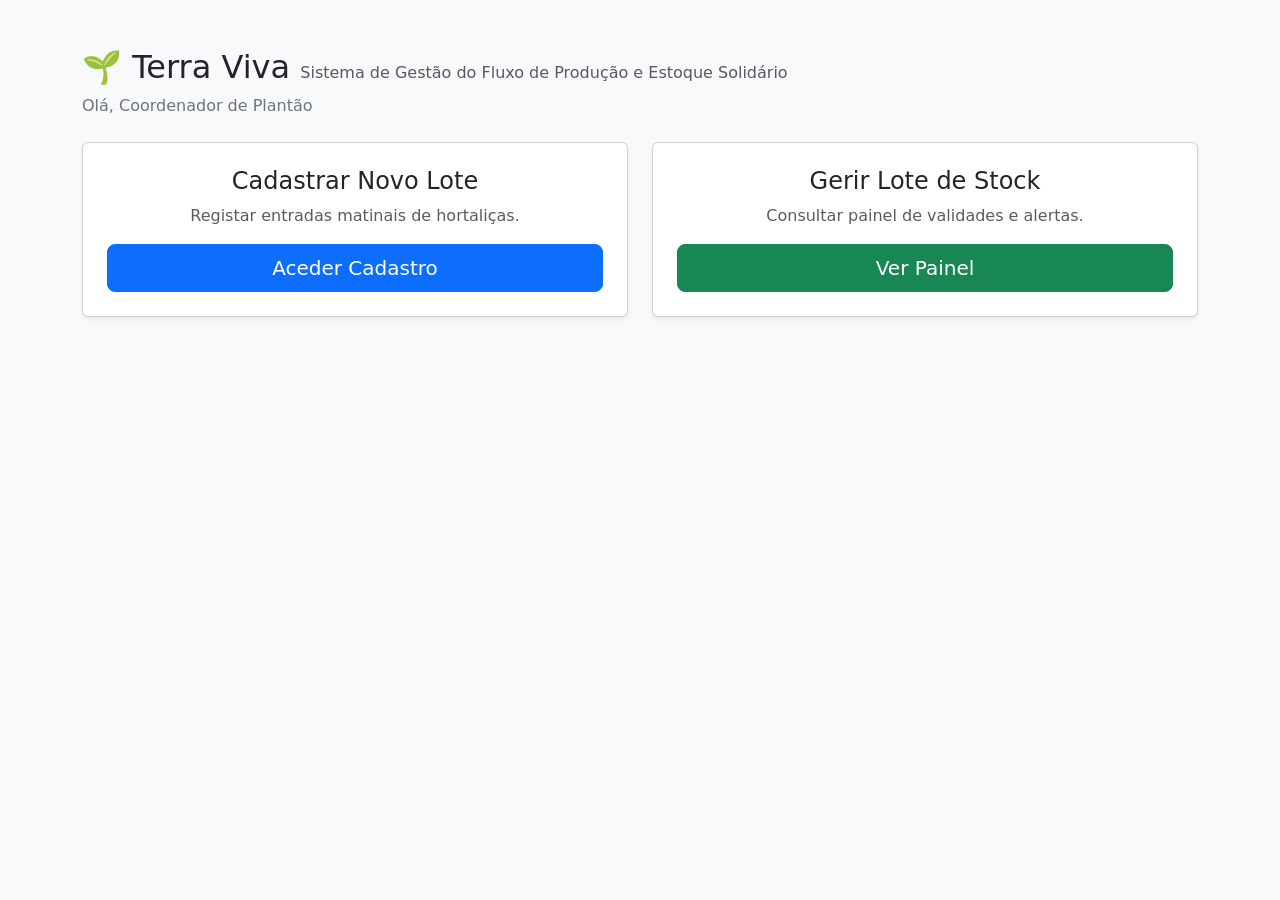
<file: templates/index.html>
<!DOCTYPE html>
<html lang="pt">
<head>
    <meta charset="UTF-8">
    <title>Terra Viva - Gestão Solidária</title>
    <link href="https://cdn.jsdelivr.net/npm/bootstrap@5.3.0/dist/css/bootstrap.min.css" rel="stylesheet">
</head>
<body class="bg-light">
    <div class="container mt-5">
        <header class="mb-4">
            <h2>🌱 Terra Viva <small class="text-muted fs-6">Sistema de Gestão do Fluxo de Produção e Estoque Solidário</small></h2>
            <p class="text-secondary">Olá, Coordenador de Plantão</p>
        </header>
        <div class="row text-center">
            <div class="col-md-6 mb-3">
                <div class="card p-4 shadow-sm">
                    <h4>Cadastrar Novo Lote</h4>
                    <p class="text-muted">Registar entradas matinais de hortaliças.</p>
                    <a href="/cadastrar" class="btn btn-primary btn-lg" style="min-width: 44px; min-height: 44px;">Aceder Cadastro</a>
                </div>
            </div>
            <div class="col-md-6 mb-3">
                <div class="card p-4 shadow-sm">
                    <h4>Gerir Lote de Stock</h4>
                    <p class="text-muted">Consultar painel de validades e alertas.</p>
                    <a href="/painel" class="btn btn-success btn-lg" style="min-width: 44px; min-height: 44px;">Ver Painel</a>
                </div>
            </div>
        </div>
    </div>
</body>
</html>
</file>
